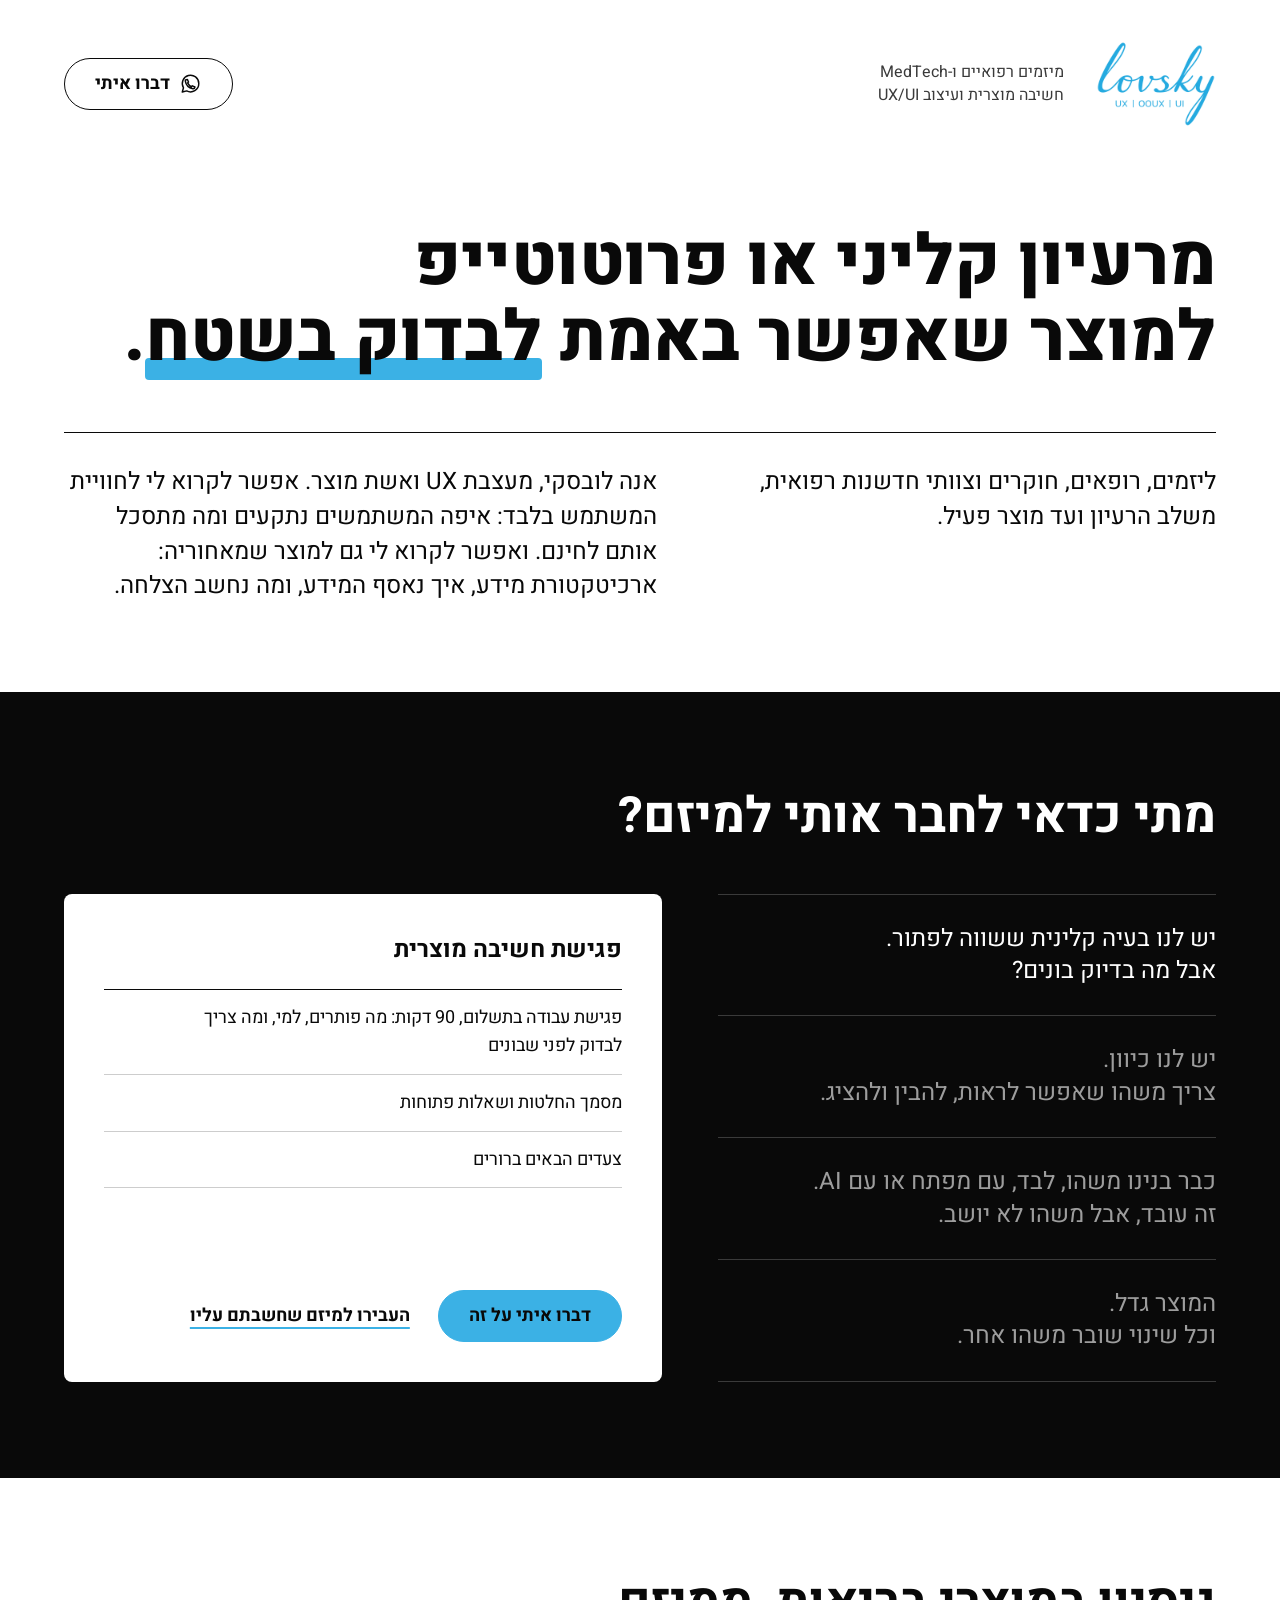
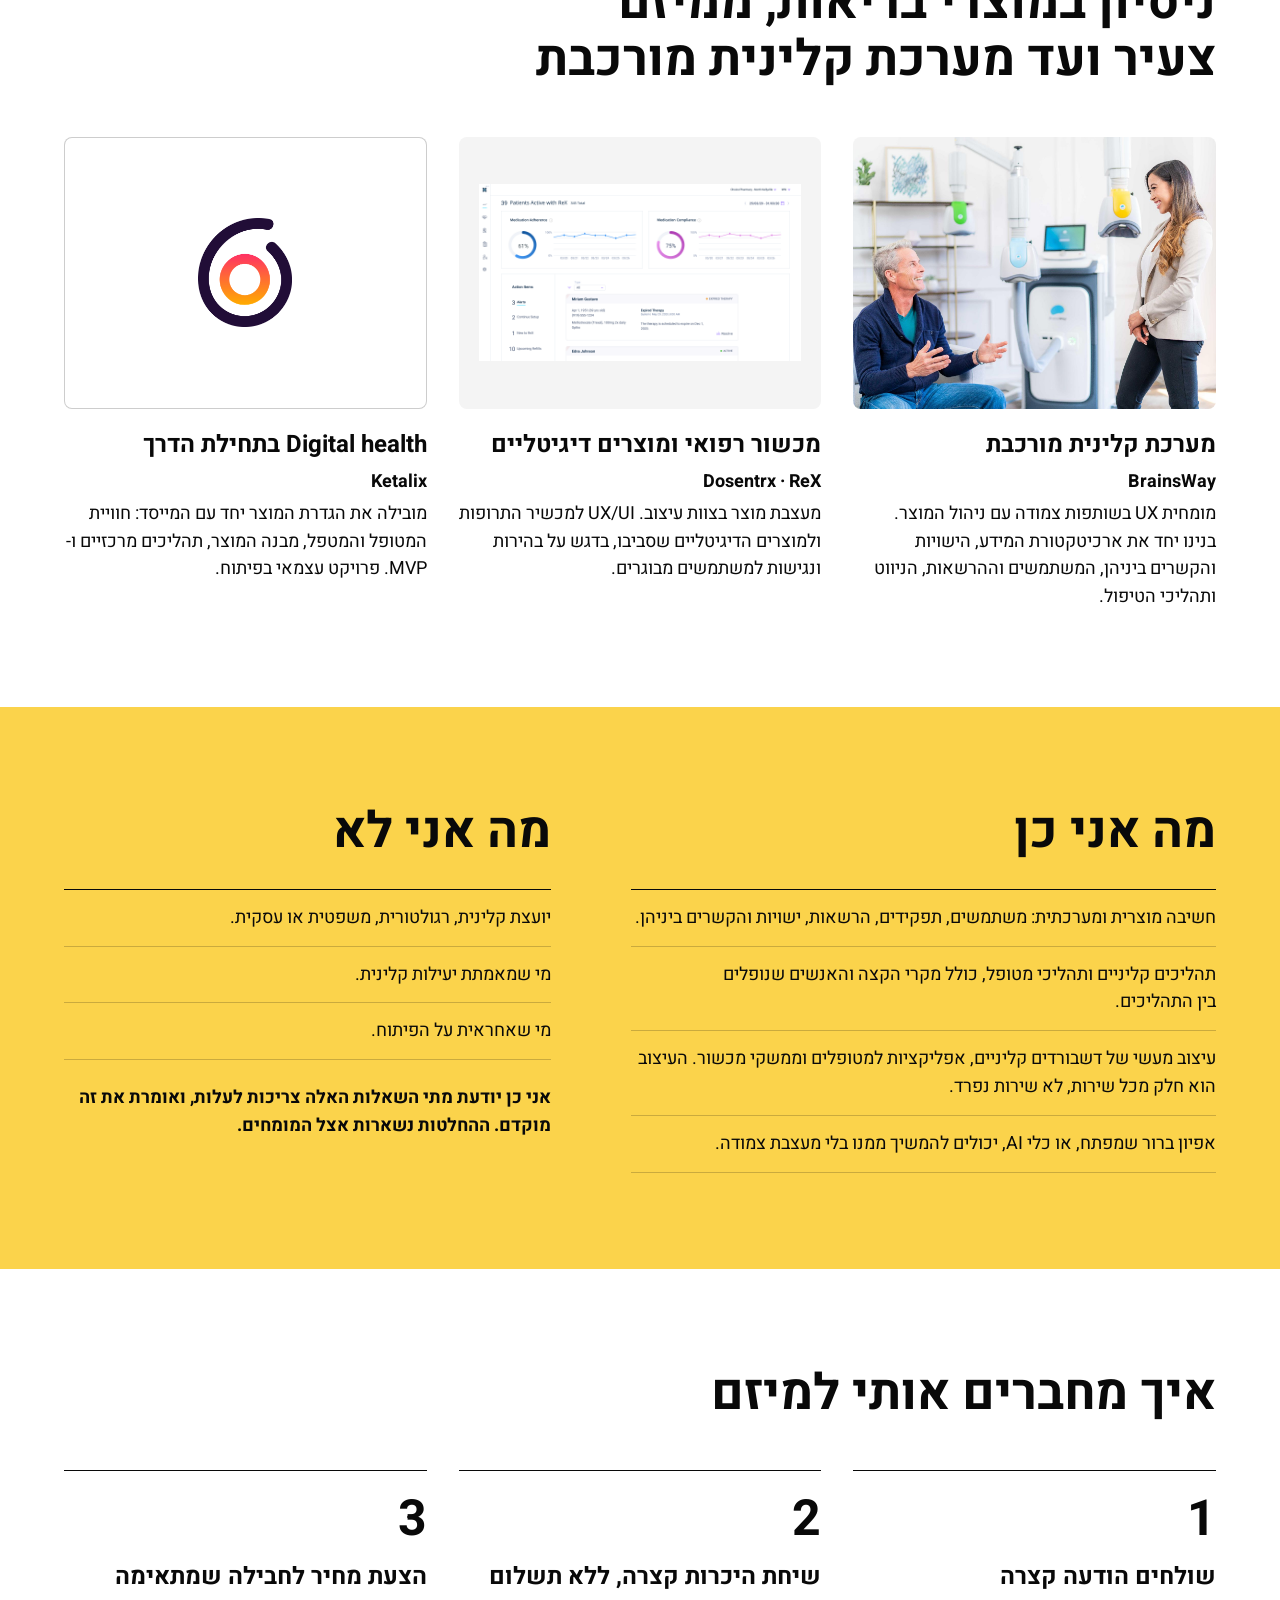
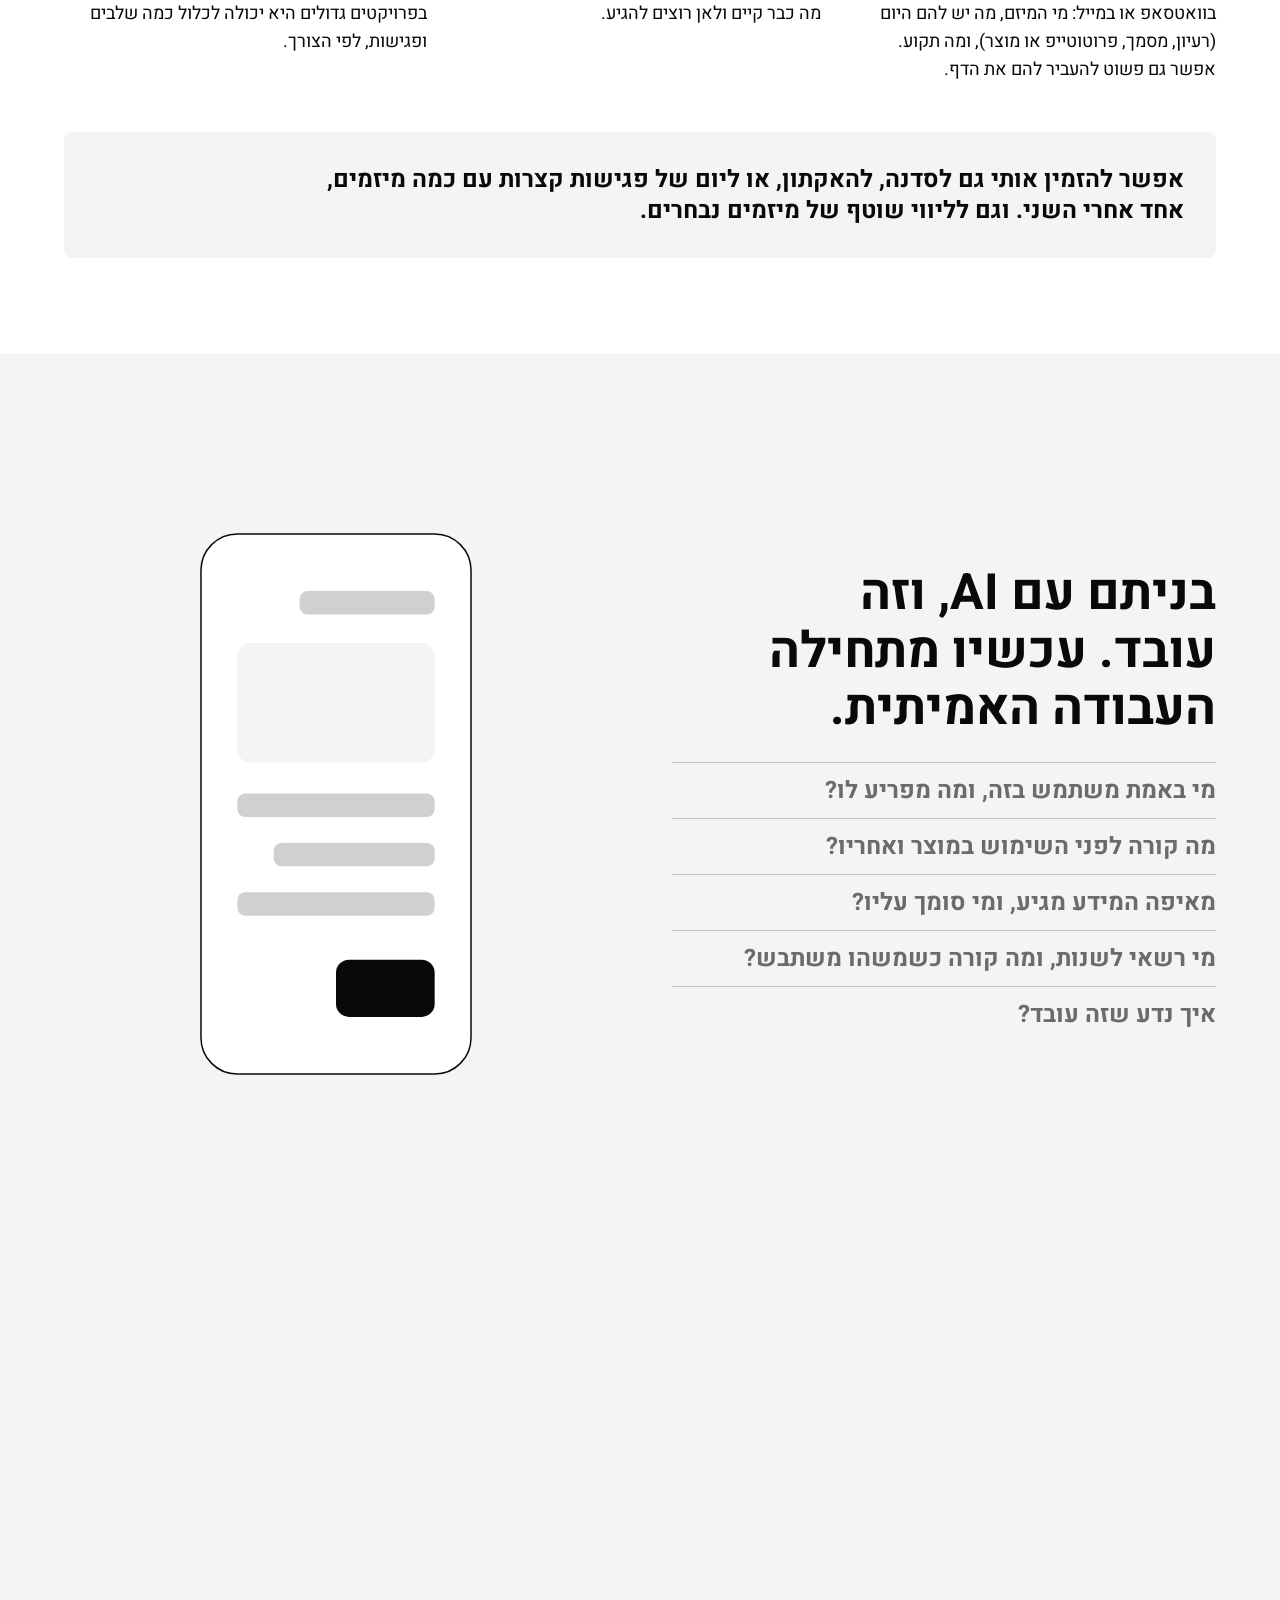
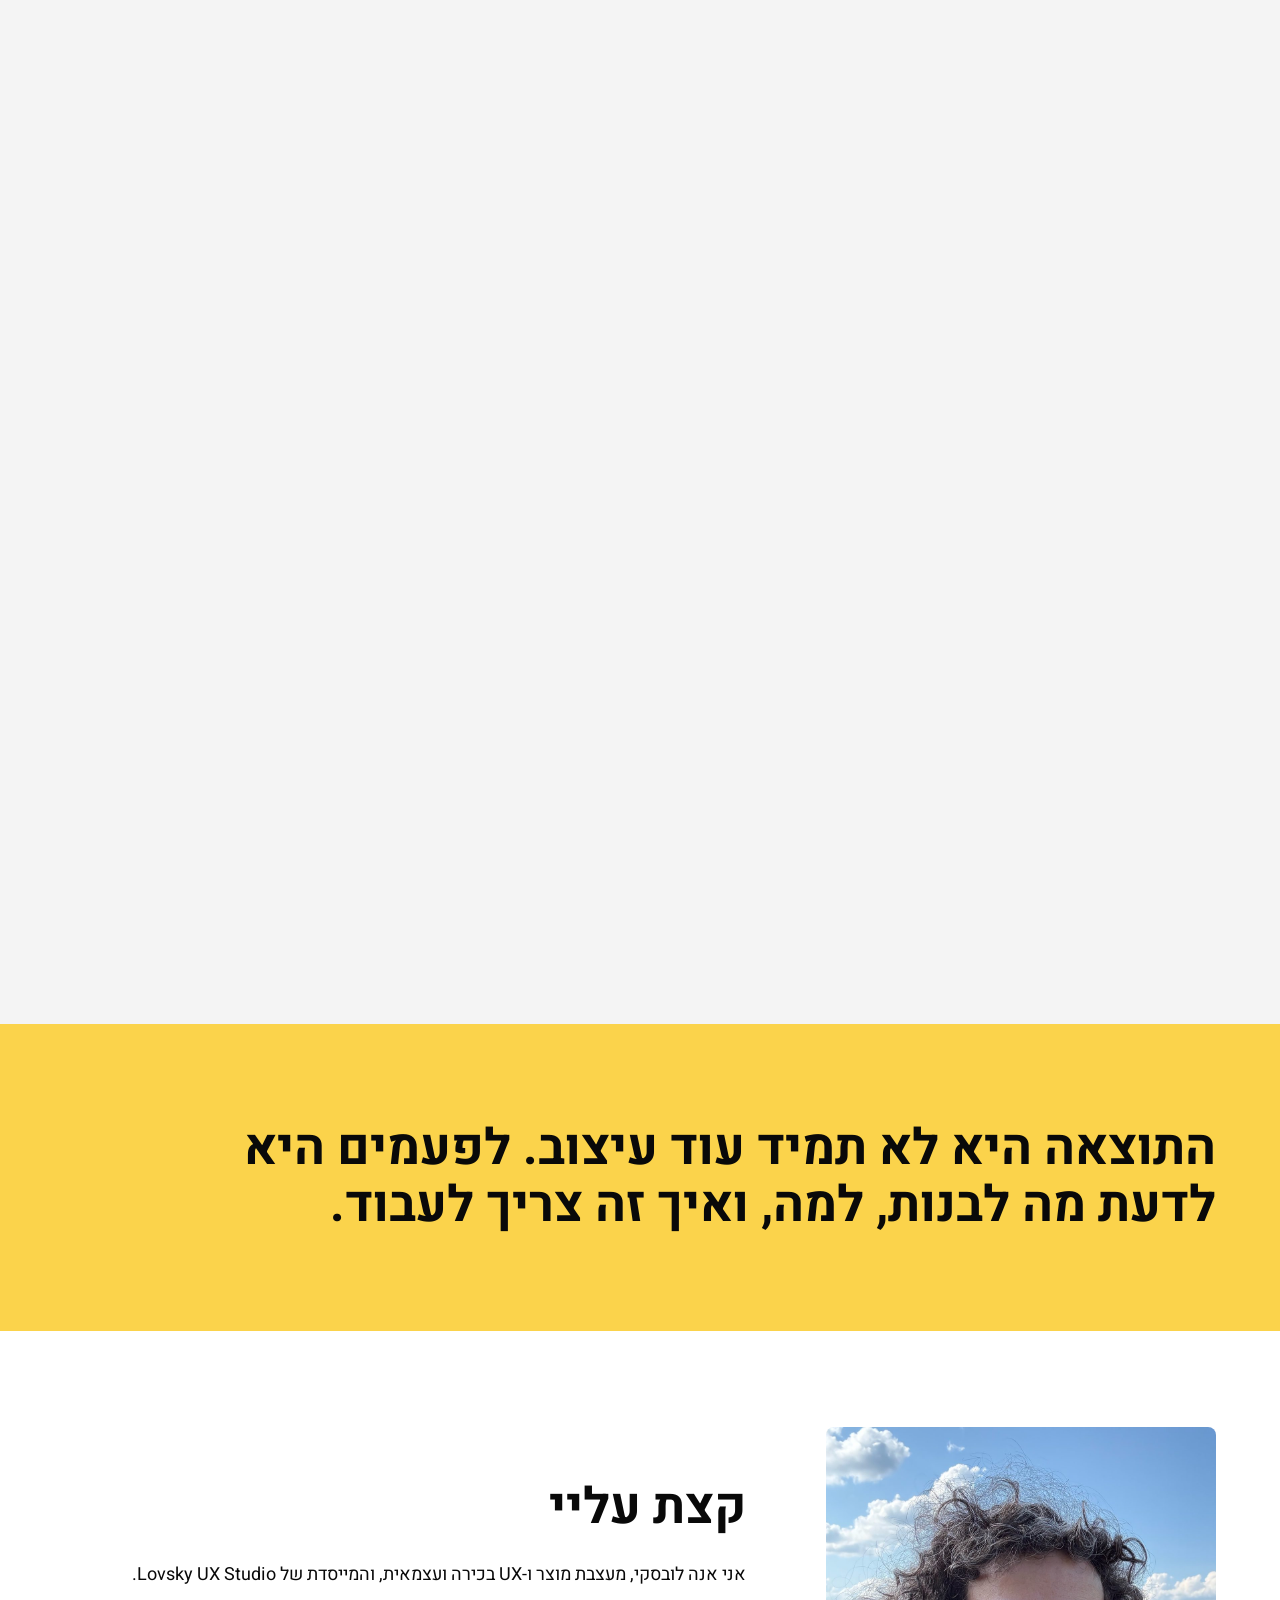
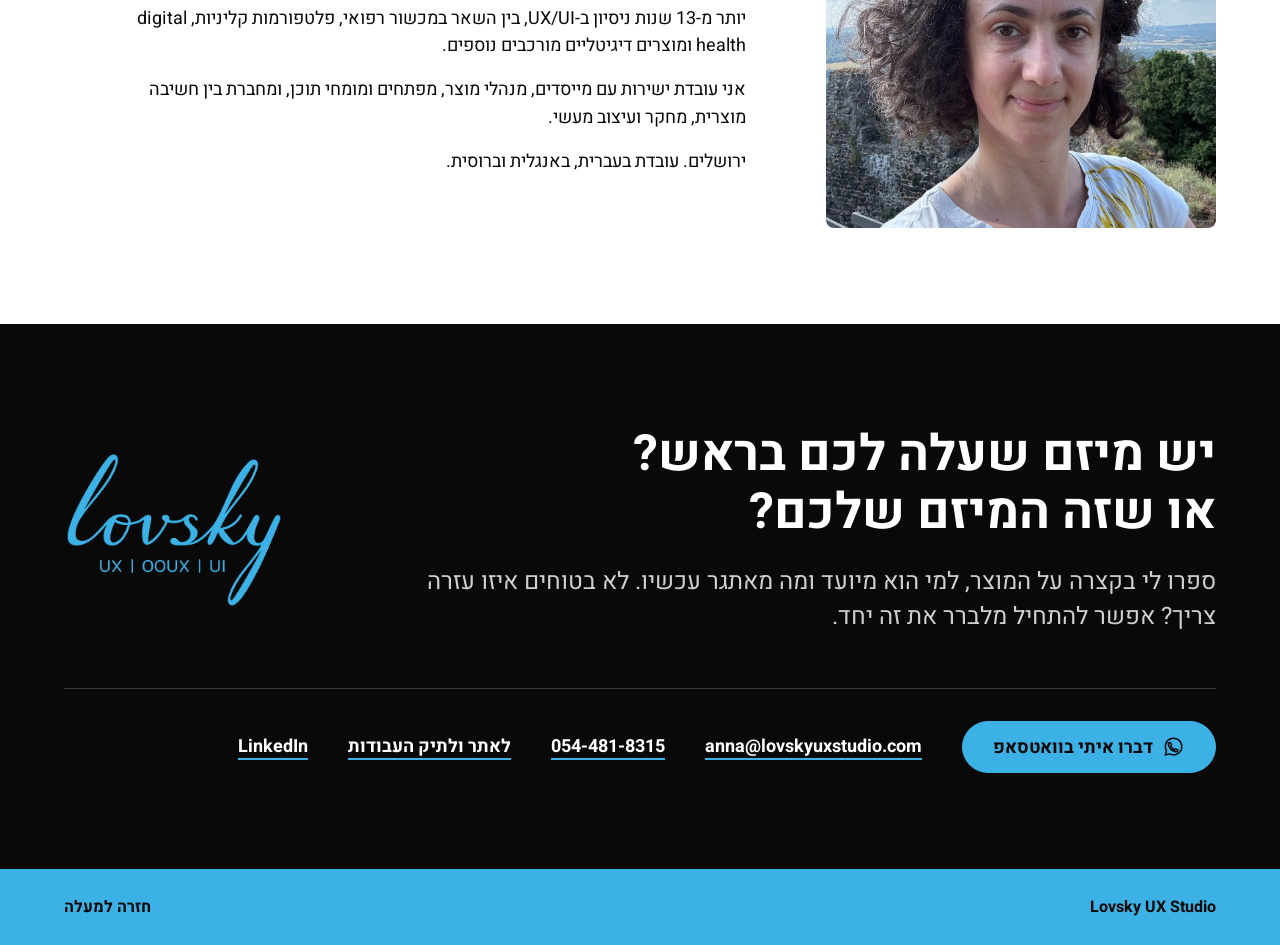
<file: index.html>
<!doctype html>
<html lang="he" dir="rtl">
<head>
<meta charset="utf-8">
<meta name="viewport" content="width=device-width,initial-scale=1">
<title>UX ומוצר למיזמים רפואיים | Lovsky UX Studio</title>
<meta name="description" content="אנה לובסקי, מעצבת מוצר ו-UX בכירה. עוזרת למיזמים רפואיים להפוך רעיון קליני, פרוטוטייפ או מערכת מורכבת למוצר שאפשר לבדוק בשטח.">
<meta name="robots" content="index,follow">
<link rel="canonical" href="https://lovsky.github.io/lovsky-medtech-ux/">
<meta property="og:url" content="https://lovsky.github.io/lovsky-medtech-ux/">
<meta property="og:locale" content="he_IL">
<meta property="og:title" content="UX ומוצר למיזמים רפואיים | אנה לובסקי">
<meta property="og:description" content="מתי כדאי לחבר אותי למיזם? ארבעה מצבים, ומה מקבלים בכל אחד מהם.">
<meta property="og:type" content="website">
<link rel="icon" href="favicon.svg" type="image/svg+xml">
<link rel="icon" href="assets/favicon-32.png" sizes="32x32" type="image/png">
<link rel="apple-touch-icon" href="assets/apple-touch-icon.png">
<link rel="preload" href="assets/heebo-hebrew-wght-normal.woff2" as="font" type="font/woff2" crossorigin>
<link rel="stylesheet" href="styles.css">
<script src="script.js" defer></script>
</head>
<body>
<a class="skip" href="#main">דילוג לתוכן</a>

<header class="masthead wrap">
  <a class="brand" href="https://www.lovskyuxstudio.com/" aria-label="Lovsky UX Studio, לאתר הראשי"><img src="assets/lovsky-logo.png" width="92" height="92" alt="Lovsky UX Studio"></a>
  <p class="discipline">מיזמים רפואיים ו-MedTech<br>חשיבה מוצרית ועיצוב UX/UI</p>
  <a class="btn btn-outline masthead-cta" href="https://api.whatsapp.com/send?phone=972544818315"><svg class="wa" viewBox="0 0 24 24" fill="none" stroke="currentColor" stroke-width="1.6" stroke-linecap="round" stroke-linejoin="round" aria-hidden="true" focusable="false"><path d="M20.5 11.5a9 9 0 0 1-13.2 8l-4.8 1.3 1.3-4.7a9 9 0 1 1 16.7-4.6Z"/><path d="m8 7 1.3 2.8-1 1c1 2 2.2 3.2 4.2 4.2l1-1 2.8 1.3c-.2 1.3-1 2-2.3 1.8-4.1-.7-7.5-4.1-8.2-8.2C5.6 7.6 6.4 7 8 7Z"/></svg>דברו איתי</a>
</header>

<main id="main">

<section class="hero wrap" aria-labelledby="headline">
  <h1 id="headline">מרעיון קליני או פרוטוטייפ<br>למוצר שאפשר באמת <span class="mark">לבדוק בשטח</span>.</h1>
  <div class="hero-foot">
    <p class="lede">ליזמים, רופאים, חוקרים וצוותי חדשנות רפואית, משלב הרעיון ועד מוצר פעיל.</p>
    <div class="hero-side">
      <p>אנה לובסקי, מעצבת UX ואשת מוצר. אפשר לקרוא לי לחוויית המשתמש בלבד: איפה המשתמשים נתקעים ומה מתסכל אותם לחינם. ואפשר לקרוא לי גם למוצר שמאחוריה: ארכיטקטורת מידע, איך נאסף המידע, ומה נחשב הצלחה.</p>
    </div>
  </div>
</section>

<section class="band band-ink" id="match" aria-labelledby="match-title">
  <div class="wrap">
    <div class="section-head">
      <h2 id="match-title">מתי כדאי לחבר אותי למיזם?</h2>
    </div>

    <div class="match" role="radiogroup" aria-labelledby="match-title">

      <input class="sr-only" type="radio" name="situation" id="s1" checked>
      <label class="situation" for="s1"><span class="say">יש לנו בעיה קלינית ששווה לפתור. <em>אבל מה בדיוק בונים?</em></span></label>
      <article class="answer" aria-labelledby="a1-title">
        <h3 id="a1-title">פגישת חשיבה מוצרית</h3>
        <ul class="answer-facts">
          <li>פגישת עבודה בתשלום, 90 דקות: מה פותרים, למי, ומה צריך לבדוק לפני שבונים</li>
          <li>מסמך החלטות ושאלות פתוחות</li>
          <li>צעדים הבאים ברורים</li>
        </ul>
        <div class="answer-actions">
          <a class="btn btn-blue" href="https://api.whatsapp.com/send?phone=972544818315&amp;text=%D7%94%D7%99%D7%99%20%D7%90%D7%A0%D7%94%2C%20%D7%90%D7%A9%D7%9E%D7%97%20%D7%9C%D7%93%D7%91%D7%A8%20%D7%A2%D7%9C%20%D7%A4%D7%92%D7%99%D7%A9%D7%AA%20%D7%97%D7%A9%D7%99%D7%91%D7%94%20%D7%9E%D7%95%D7%A6%D7%A8%D7%99%D7%AA.">דברו איתי על זה</a>
          <a class="link-forward" data-forward="יש לנו בעיה קלינית ששווה לפתור, אבל מה בדיוק בונים?" href="https://api.whatsapp.com/send?text=%D7%97%D7%A9%D7%91%D7%AA%D7%99%20%D7%A2%D7%9C%D7%99%D7%9B%D7%9D%3A%20%D7%90%D7%A0%D7%94%20%D7%9C%D7%95%D7%91%D7%A1%D7%A7%D7%99%20%D7%A2%D7%95%D7%91%D7%93%D7%AA%20%D7%A2%D7%9D%20%D7%9E%D7%99%D7%96%D7%9E%D7%99%D7%9D%20%D7%A8%D7%A4%D7%95%D7%90%D7%99%D7%99%D7%9D%20%D7%91%D7%93%D7%99%D7%95%D7%A7%20%D7%91%D7%9E%D7%A6%D7%91%20%D7%94%D7%96%D7%94.">העבירו למיזם שחשבתם עליו</a>
        </div>
      </article>

      <input class="sr-only" type="radio" name="situation" id="s2">
      <label class="situation" for="s2"><span class="say">יש לנו כיוון. <em>צריך משהו שאפשר לראות, להבין ולהציג.</em></span></label>
      <article class="answer" aria-labelledby="a2-title">
        <h3 id="a2-title">הגדרת מוצר ופרוטוטייפ</h3>
        <ul class="answer-facts">
          <li>מי המשתמשים ומה התהליך המרכזי</li>
          <li>מבנה המוצר, ואיזה מידע הוא צריך לאסוף</li>
          <li>פרוטוטייפ אינטראקטיבי להצגה למשקיעים ולשותפים קליניים</li>
        </ul>
        <div class="answer-actions">
          <a class="btn btn-blue" href="https://api.whatsapp.com/send?phone=972544818315&amp;text=%D7%94%D7%99%D7%99%20%D7%90%D7%A0%D7%94%2C%20%D7%90%D7%A9%D7%9E%D7%97%20%D7%9C%D7%93%D7%91%D7%A8%20%D7%A2%D7%9C%20%D7%94%D7%92%D7%93%D7%A8%D7%AA%20%D7%9E%D7%95%D7%A6%D7%A8%20%D7%95%D7%A4%D7%A8%D7%95%D7%98%D7%95%D7%98%D7%99%D7%99%D7%A4.">דברו איתי על זה</a>
          <a class="link-forward" data-forward="יש לנו כיוון, וצריך משהו שאפשר לראות, להבין ולהציג." href="https://api.whatsapp.com/send?text=%D7%97%D7%A9%D7%91%D7%AA%D7%99%20%D7%A2%D7%9C%D7%99%D7%9B%D7%9D%3A%20%D7%90%D7%A0%D7%94%20%D7%9C%D7%95%D7%91%D7%A1%D7%A7%D7%99%20%D7%A2%D7%95%D7%91%D7%93%D7%AA%20%D7%A2%D7%9D%20%D7%9E%D7%99%D7%96%D7%9E%D7%99%D7%9D%20%D7%A8%D7%A4%D7%95%D7%90%D7%99%D7%99%D7%9D%20%D7%91%D7%93%D7%99%D7%95%D7%A7%20%D7%91%D7%9E%D7%A6%D7%91%20%D7%94%D7%96%D7%94.">העבירו למיזם שחשבתם עליו</a>
        </div>
      </article>

      <input class="sr-only" type="radio" name="situation" id="s3">
      <label class="situation" for="s3"><span class="say">כבר בנינו משהו, לבד, עם מפתח או עם AI. <em>זה עובד, אבל משהו לא יושב.</em></span></label>
      <article class="answer" aria-labelledby="a3-title">
        <h3 id="a3-title">מפרוטוטייפ ל-MVP</h3>
        <ul class="answer-facts">
          <li>תצפית במשתמשים: איפה הם נתקעים ומה מתסכל אותם לחינם</li>
          <li>בדיקת תהליכים, מידע ומקרי קצה</li>
          <li>גבולות ה-MVP ומדדי הצלחה לפיילוט</li>
        </ul>
        <div class="answer-actions">
          <a class="btn btn-blue" href="https://api.whatsapp.com/send?phone=972544818315&amp;text=%D7%94%D7%99%D7%99%20%D7%90%D7%A0%D7%94%2C%20%D7%91%D7%A0%D7%99%D7%A0%D7%95%20%D7%9E%D7%A9%D7%94%D7%95%20%D7%95%D7%90%D7%A9%D7%9E%D7%97%20%D7%9C%D7%93%D7%91%D7%A8%20%D7%A2%D7%9C%20%D7%94%D7%93%D7%A8%D7%9A%20%D7%9C-MVP.">דברו איתי על זה</a>
          <a class="link-forward" data-forward="כבר בנינו משהו. זה עובד, אבל משהו לא יושב." href="https://api.whatsapp.com/send?text=%D7%97%D7%A9%D7%91%D7%AA%D7%99%20%D7%A2%D7%9C%D7%99%D7%9B%D7%9D%3A%20%D7%90%D7%A0%D7%94%20%D7%9C%D7%95%D7%91%D7%A1%D7%A7%D7%99%20%D7%A2%D7%95%D7%91%D7%93%D7%AA%20%D7%A2%D7%9D%20%D7%9E%D7%99%D7%96%D7%9E%D7%99%D7%9D%20%D7%A8%D7%A4%D7%95%D7%90%D7%99%D7%99%D7%9D%20%D7%91%D7%93%D7%99%D7%95%D7%A7%20%D7%91%D7%9E%D7%A6%D7%91%20%D7%94%D7%96%D7%94.">העבירו למיזם שחשבתם עליו</a>
        </div>
      </article>

      <input class="sr-only" type="radio" name="situation" id="s4">
      <label class="situation" for="s4"><span class="say">המוצר גדל. <em>וכל שינוי שובר משהו אחר.</em></span></label>
      <article class="answer" aria-labelledby="a4-title">
        <h3 id="a4-title">ארכיטקטורה ו-UX למערכת קלינית</h3>
        <ul class="answer-facts">
          <li>מיפוי הישויות, התפקידים וההרשאות, ואיפה החלקים לא מתחברים</li>
          <li>תצפית בשטח: איפה העבודה נתקעת בין אנשים</li>
          <li>ארכיטקטורת מידע, ולפי הצורך עיצוב ממשק ותבניות לשימוש חוזר</li>
        </ul>
        <div class="answer-actions">
          <a class="btn btn-blue" href="https://api.whatsapp.com/send?phone=972544818315&amp;text=%D7%94%D7%99%D7%99%20%D7%90%D7%A0%D7%94%2C%20%D7%90%D7%A9%D7%9E%D7%97%20%D7%9C%D7%93%D7%91%D7%A8%20%D7%A2%D7%9C%20%D7%90%D7%A8%D7%9B%D7%99%D7%98%D7%A7%D7%98%D7%95%D7%A8%D7%94%20%D7%95-UX%20%D7%9C%D7%9E%D7%A2%D7%A8%D7%9B%D7%AA%20%D7%A7%D7%9C%D7%99%D7%A0%D7%99%D7%AA.">דברו איתי על זה</a>
          <a class="link-forward" data-forward="המוצר גדל, וכל שינוי שובר משהו אחר." href="https://api.whatsapp.com/send?text=%D7%97%D7%A9%D7%91%D7%AA%D7%99%20%D7%A2%D7%9C%D7%99%D7%9B%D7%9D%3A%20%D7%90%D7%A0%D7%94%20%D7%9C%D7%95%D7%91%D7%A1%D7%A7%D7%99%20%D7%A2%D7%95%D7%91%D7%93%D7%AA%20%D7%A2%D7%9D%20%D7%9E%D7%99%D7%96%D7%9E%D7%99%D7%9D%20%D7%A8%D7%A4%D7%95%D7%90%D7%99%D7%99%D7%9D%20%D7%91%D7%93%D7%99%D7%95%D7%A7%20%D7%91%D7%9E%D7%A6%D7%91%20%D7%94%D7%96%D7%94.">העבירו למיזם שחשבתם עליו</a>
        </div>
      </article>
    </div>
    <div class="answer-actions match-actions">
      <a class="btn btn-blue" href="https://api.whatsapp.com/send?phone=972544818315&amp;text=%D7%94%D7%99%D7%99%20%D7%90%D7%A0%D7%94%2C%20%D7%90%D7%A9%D7%9E%D7%97%20%D7%9C%D7%A7%D7%91%D7%95%D7%A2%20%D7%A9%D7%99%D7%97%D7%AA%20%D7%94%D7%99%D7%9B%D7%A8%D7%95%D7%AA%20%D7%A7%D7%A6%D7%A8%D7%94%20%D7%A2%D7%9C%20%D7%94%D7%9E%D7%99%D7%96%D7%9D%20%D7%A9%D7%9C%D7%99.">קבעו שיחת היכרות</a>
      <a class="link-forward" data-forward="" href="https://api.whatsapp.com/send?text=%D7%97%D7%A9%D7%91%D7%AA%D7%99%20%D7%A2%D7%9C%D7%99%D7%9B%D7%9D.%20%D7%90%D7%A0%D7%94%20%D7%9C%D7%95%D7%91%D7%A1%D7%A7%D7%99%20%D7%A2%D7%95%D7%91%D7%93%D7%AA%20%D7%A2%D7%9D%20%D7%9E%D7%99%D7%96%D7%9E%D7%99%D7%9D%20%D7%A8%D7%A4%D7%95%D7%90%D7%99%D7%99%D7%9D%2C%20%D7%9E%D7%94%D7%A8%D7%A2%D7%99%D7%95%D7%9F%20%D7%95%D7%A2%D7%93%20%D7%9E%D7%95%D7%A6%D7%A8%20%D7%A4%D7%A2%D7%99%D7%9C.">העבירו למיזם שחשבתם עליו</a>
    </div>
  </div>
</section>

<section class="wrap page-section" aria-labelledby="proof-title">
  <div class="section-head">
    <h2 id="proof-title">ניסיון במוצרי בריאות, ממיזם צעיר ועד מערכת קלינית מורכבת</h2>
  </div>
  <div class="proof">
    <article class="proof-card">
      <div class="proof-image"><img src="assets/brainsway-portfolio.jpg" width="1600" height="1066" loading="lazy" alt="חדר טיפול של BrainsWay עם מטופל, מטפלת ומכשיר רפואי"></div>
      <h3>מערכת קלינית מורכבת</h3>
      <p class="proof-company" dir="ltr">BrainsWay</p>
      <p>מומחית UX בשותפות צמודה עם ניהול המוצר. בנינו יחד את ארכיטקטורת המידע, הישויות והקשרים ביניהן, המשתמשים וההרשאות, הניווט ותהליכי הטיפול.</p>
    </article>
    <article class="proof-card">
      <div class="proof-image proof-image-contain"><img src="assets/rex-portfolio.png" width="2800" height="1536" loading="lazy" alt="ממשק ניהול הטיפול של ReX עם נתוני היענות לטיפול התרופתי ופעולות נדרשות"></div>
      <h3>מכשור רפואי ומוצרים דיגיטליים</h3>
      <p class="proof-company" dir="ltr">Dosentrx · ReX</p>
      <p>מעצבת מוצר בצוות עיצוב. UX/UI למכשיר התרופות ולמוצרים הדיגיטליים שסביבו, בדגש על בהירות ונגישות למשתמשים מבוגרים.</p>
    </article>
    <article class="proof-card">
      <div class="proof-image proof-image-mark"><img src="assets/ketalix-brand-mark.png" width="370" height="427" loading="lazy" alt="הלוגו של Ketalix"></div>
      <h3>Digital health בתחילת הדרך</h3>
      <p class="proof-company" dir="ltr">Ketalix</p>
      <p>מובילה את הגדרת המוצר יחד עם המייסד: חוויית המטופל והמטפל, מבנה המוצר, תהליכים מרכזיים ו-MVP. פרויקט עצמאי בפיתוח.</p>
    </article>
  </div>
</section>

<section class="band band-yellow" aria-labelledby="fit-title">
  <div class="wrap fit">
    <div class="fit-col">
      <h2 id="fit-title">מה אני כן</h2>
      <ul class="fit-list">
        <li>חשיבה מוצרית ומערכתית: משתמשים, תפקידים, הרשאות, ישויות והקשרים ביניהן.</li>
        <li>תהליכים קליניים ותהליכי מטופל, כולל מקרי הקצה והאנשים שנופלים בין התהליכים.</li>
        <li>עיצוב מעשי של דשבורדים קליניים, אפליקציות למטופלים וממשקי מכשור. העיצוב הוא חלק מכל שירות, לא שירות נפרד.</li>
        <li>אפיון ברור שמפתח, או כלי AI, יכולים להמשיך ממנו בלי מעצבת צמודה.</li>
      </ul>
    </div>
    <div class="fit-col">
      <h2>מה אני לא</h2>
      <ul class="fit-list">
        <li>יועצת קלינית, רגולטורית, משפטית או עסקית.</li>
        <li>מי שמאמתת יעילות קלינית.</li>
        <li>מי שאחראית על הפיתוח.</li>
      </ul>
      <p class="fit-note">אני כן יודעת מתי השאלות האלה צריכות לעלות, ואומרת את זה מוקדם. ההחלטות נשארות אצל המומחים.</p>
    </div>
  </div>
</section>

<section class="wrap page-section" aria-labelledby="refer-title">
  <div class="section-head">
    <h2 id="refer-title">איך מחברים אותי למיזם</h2>
  </div>
  <ol class="steps">
    <li><span class="step-num">1</span><h3>שולחים הודעה קצרה</h3><p>בוואטסאפ או במייל: מי המיזם, מה יש להם היום (רעיון, מסמך, פרוטוטייפ או מוצר), ומה תקוע. אפשר גם פשוט להעביר להם את הדף.</p></li>
    <li><span class="step-num">2</span><h3>שיחת היכרות קצרה, ללא תשלום</h3><p>מה כבר קיים ולאן רוצים להגיע.</p></li>
    <li><span class="step-num">3</span><h3>הצעת מחיר לחבילה שמתאימה</h3><p>בפרויקטים גדולים היא יכולה לכלול כמה שלבים ופגישות, לפי הצורך.</p></li>
  </ol>
  <div class="programs">
    <h3>אפשר להזמין אותי גם לסדנה, להאקתון, או ליום של פגישות קצרות עם כמה מיזמים, אחד אחרי השני. וגם לליווי שוטף של מיזמים נבחרים.</h3>
  </div>
</section>

<section class="lens" id="work" aria-labelledby="work-title">
  <div class="lens-track">
    <div class="lens-stick wrap">
      <div class="lens-copy">
        <h2 id="work-title">בניתם עם AI, וזה עובד. עכשיו מתחילה העבודה האמיתית.</h2>
        <ol class="lens-list">
          <li class="lens-item"><h3>מי באמת משתמש בזה, ומה מפריע לו?</h3><p>אני צופה במשתמשים בזמן שהם עובדים, ומזהה איפה הם נתקעים ומה התפספס.</p></li>
          <li class="lens-item"><h3>מה קורה לפני השימוש במוצר ואחריו?</h3><p>אני בוחנת את השלבים, המעברים בין אנשים והחריגים, ומעצבת תהליכים שתומכים בדרך שבה אנשים באמת עובדים.</p></li>
          <li class="lens-item"><h3>מאיפה המידע מגיע, ומי סומך עליו?</h3><p>אני מסדרת איזה מידע שייך יחד ואיך החלקים מתחברים, כדי שמבנה המוצר יהיה ברור.</p></li>
          <li class="lens-item"><h3>מי רשאי לשנות, ומה קורה כשמשהו משתבש?</h3><p>אני מגדירה כללי התנהגות, מצבים והרשאות, כדי שהצוות יבנה בעקביות.</p></li>
          <li class="lens-item"><h3>איך נדע שזה עובד?</h3><p>מגדירים יחד מה נחשב הצלחה ואיך מודדים אותה, לפני שממשיכים לבנות.</p></li>
          </ol>
      </div>
      <svg class="lens-svg" viewBox="0 0 440 560" role="img" aria-label="מה שנבנה, ומסביבו מה שקובע אם הוא יעבוד: המשתמשים, מה שקורה לפניו ואחריו, מקור המידע, ההרשאות ומדד ההצלחה.">
        <g class="cam">
        <g class="lg g1">
          <path class="draw" pathLength="1" d="M90 82 Q92 140 200 164"/><path class="draw" pathLength="1" d="M220 66 V162"/><path class="draw" pathLength="1" d="M350 82 Q348 140 240 164"/>
          <circle class="dot" cx="90" cy="74" r="8"/><circle class="dot" cx="220" cy="58" r="8"/><circle class="dot" cx="350" cy="74" r="8"/>
          <text x="90" y="52">מטופל</text><text x="220" y="36">אחות</text><text x="350" y="52">רופאה</text>
        </g>
        <g class="lg g2">
          <rect class="dash" x="334" y="252" width="94" height="56" rx="10"/><rect class="dash" x="12" y="252" width="94" height="56" rx="10"/>
          <path class="draw thick" pathLength="1" d="M326 280 H288 M296 272 l-8 8 8 8"/><path class="draw thick" pathLength="1" d="M152 280 H114 M122 272 l-8 8 8 8"/>
          <text x="381" y="288">לפני</text><text x="59" y="288">אחרי</text>
        </g>
        <g class="lg g3">
          <path class="draw" pathLength="1" d="M256 398 Q300 414 366 424"/>
          <rect x="326" y="436" width="88" height="16" rx="5"/><rect x="326" y="458" width="88" height="16" rx="5"/><rect x="326" y="480" width="88" height="16" rx="5"/>
          <text x="370" y="536">מקור המידע</text>
        </g>
        <g class="lg g4">
          <path class="draw" pathLength="1" d="M184 398 Q140 414 74 424"/>
          <rect x="50" y="462" width="40" height="34" rx="6"/><path class="draw" pathLength="1" d="M58 462 v-10 a12 12 0 0 1 24 0 v10"/>
          <text x="70" y="536">הרשאות</text>
        </g>
        <g class="lg g5">
          <path class="draw" pathLength="1" d="M220 398 V430"/>
          <path class="draw" pathLength="1" d="M184 496 H258"/><path class="draw thick" pathLength="1" d="M186 488 L204 476 L220 480 L238 458 L254 446"/><circle class="dot" cx="254" cy="446" r="6"/>
          <text x="220" y="536">מדד הצלחה</text>
        </g>
        <g class="scr">
          <rect class="scr-frame" x="168" y="176" width="104" height="208" rx="14"/>
          <rect class="bar" x="206" y="198" width="52" height="9" rx="3"/><rect class="bar soft" x="182" y="218" width="76" height="46" rx="5"/><rect class="bar" x="182" y="276" width="76" height="9" rx="3"/><rect class="bar" x="196" y="295" width="62" height="9" rx="3"/><rect class="bar" x="182" y="314" width="76" height="9" rx="3"/><rect class="bar ink" x="220" y="340" width="38" height="22" rx="5"/>
        </g>
        </g>
      </svg>
    </div>
  </div>
</section>

<section class="band band-yellow statement">
  <div class="wrap"><blockquote><p>התוצאה היא לא תמיד עוד עיצוב. לפעמים היא לדעת מה לבנות, למה, ואיך זה צריך לעבוד.</p></blockquote></div>
</section>

<section class="wrap page-section about" aria-labelledby="about-title">
  <div class="about-photo"><img src="assets/anna-lovsky-portrait.jpg" alt="אנה לובסקי" width="1165" height="1200" loading="lazy" decoding="async"></div>
  <div class="about-copy">
    <h2 id="about-title">קצת עליי</h2>
    <p>אני אנה לובסקי, מעצבת מוצר ו-UX בכירה ועצמאית, והמייסדת של Lovsky UX Studio.</p>
    <p>יותר מ-13 שנות ניסיון ב-UX/UI, בין השאר במכשור רפואי, פלטפורמות קליניות, digital health ומוצרים דיגיטליים מורכבים נוספים.</p>
    <p>אני עובדת ישירות עם מייסדים, מנהלי מוצר, מפתחים ומומחי תוכן, ומחברת בין חשיבה מוצרית, מחקר ועיצוב מעשי.</p>
    <p>ירושלים. עובדת בעברית, באנגלית וברוסית.</p>
  </div>
</section>

<section class="band band-ink contact" id="contact" aria-labelledby="contact-title">
  <div class="wrap">
    <div class="contact-top">
      <div class="contact-copy">
        <h2 id="contact-title">יש מיזם שעלה לכם בראש?<br>או שזה המיזם שלכם?</h2>
        <p>ספרו לי בקצרה על המוצר, למי הוא מיועד ומה מאתגר עכשיו. לא בטוחים איזו עזרה צריך? אפשר להתחיל מלברר את זה יחד.</p>
      </div>
      <img class="contact-logo" src="assets/lovsky-logo-transparent.png" width="300" height="300" alt="Lovsky UX Studio">
    </div>
    <div class="contact-actions">
      <a class="btn btn-blue" href="https://api.whatsapp.com/send?phone=972544818315"><svg class="wa" viewBox="0 0 24 24" fill="none" stroke="currentColor" stroke-width="1.6" stroke-linecap="round" stroke-linejoin="round" aria-hidden="true" focusable="false"><path d="M20.5 11.5a9 9 0 0 1-13.2 8l-4.8 1.3 1.3-4.7a9 9 0 1 1 16.7-4.6Z"/><path d="m8 7 1.3 2.8-1 1c1 2 2.2 3.2 4.2 4.2l1-1 2.8 1.3c-.2 1.3-1 2-2.3 1.8-4.1-.7-7.5-4.1-8.2-8.2C5.6 7.6 6.4 7 8 7Z"/></svg>דברו איתי בוואטסאפ</a>
      <a class="contact-line" href="mailto:anna@lovskyuxstudio.com?subject=%D7%A4%D7%A0%D7%99%D7%99%D7%94%20%D7%9C%D7%92%D7%91%D7%99%20%D7%9E%D7%99%D7%96%D7%9D%20%D7%A8%D7%A4%D7%95%D7%90%D7%99">anna@lovskyuxstudio.com</a>
      <a class="contact-line" href="tel:+972544818315" dir="ltr">054-481-8315</a>
      <a class="contact-line" href="https://www.lovskyuxstudio.com/">לאתר ולתיק העבודות</a>
      <a class="contact-line" href="https://www.linkedin.com/in/anna-lovsky/">LinkedIn</a>
    </div>
  </div>
</section>

</main>

<footer class="footer"><div class="wrap"><span>Lovsky UX Studio</span><a href="#headline">חזרה למעלה</a></div></footer>
</body>
</html>
</file>
<file: styles.css>
/* Lovsky UX Studio · medical ventures landing page (Hebrew, RTL)
   Colors, radii and spacing follow the Lovsky UX Design System tokens.
   Heebo carries both headlines and body here, because Inter has no Hebrew letters.

   LINES: one thickness (1px), two roles. --line-strong opens a group, --line-soft separates items.
   Both are set by transparency, so they adapt to any background; dark bands switch them to white.

   TYPE SCALE: five text styles, nothing else.
   H1    page title, once            80px desktop, 38px phone, weight 800
   H2    one per section             52px desktop, 32px phone, weight 700
   H3    titles inside a section     24px, weight 700
   Lead  the sentence under a title  24px desktop, 20px phone, weight 400
   Body  everything else             18px, weight 400 (700 for emphasis, links and buttons)
   Only the header descriptor and the footer strip use 16px. No labels, no small print. */

@font-face{font-family:Heebo;src:url("assets/heebo-hebrew-wght-normal.woff2") format("woff2");font-weight:100 900;font-display:swap;unicode-range:U+0307-0308,U+0590-05FF,U+200C-2010,U+20AA,U+25CC,U+FB1D-FB4F}
@font-face{font-family:Heebo;src:url("assets/heebo-latin-wght-normal.woff2") format("woff2");font-weight:100 900;font-display:swap;unicode-range:U+0000-00FF,U+0131,U+0152-0153,U+02BB-02BC,U+02C6,U+02DA,U+02DC,U+0304,U+0308,U+0329,U+2000-206F,U+20AC,U+2122,U+2191,U+2193,U+2212,U+2215,U+FEFF,U+FFFD}

:root{
  color-scheme:light;
  --blue:#3bb1e5;
  --ink:#090909;
  --ink-700:#3a3a3a;
  --ink-400:#9d9d9d;
  --ink-200:#d0d0d0;
  --ink-100:#f4f4f4;
  --paper:#ffffff;
  --yellow:#fbd34b;
  --line-strong:var(--ink);
  --line-soft:rgba(9,9,9,.2);
  --radius-md:8px;
  --pill:999px;
  --gutter:64px;
  --band-pad:96px;
  --ease:140ms ease-out;
  --slow:400ms ease-out;
  --ink-500:#6b6b6b;
  --lead:clamp(20px,1.9vw,24px);
}

*{box-sizing:border-box}
html{scroll-behavior:smooth;scroll-padding-top:24px;-webkit-text-size-adjust:100%}
body{margin:0;background:var(--paper);color:var(--ink);font:400 18px/1.55 Heebo,"Helvetica Neue",Arial,sans-serif;-webkit-font-smoothing:antialiased;overflow-wrap:break-word}
img{display:block;max-width:100%;height:auto}
h1,h2,h3,p,dl,dd,ol,ul,blockquote{margin:0}
ol,ul{padding:0;list-style:none}
a{color:inherit}
a:focus-visible,.sr-only:focus-visible + .situation{outline:3px solid var(--blue);outline-offset:4px}

.wrap{width:min(1200px,calc(100% - var(--gutter) * 2));margin-inline:auto}
.sr-only{position:absolute;width:1px;height:1px;margin:-1px;padding:0;overflow:hidden;clip:rect(0 0 0 0);white-space:nowrap;border:0}
.skip{position:absolute;width:1px;height:1px;overflow:hidden;clip:rect(0 0 0 0);white-space:nowrap}
.skip:focus{position:fixed;z-index:10;inset-inline-start:16px;top:16px;width:auto;height:auto;clip:auto;padding:12px 16px;background:var(--paper);border:1px solid var(--line-strong)}

/* The five text styles */
h1,h2{text-wrap:balance}
p,li,h3,blockquote{text-wrap:pretty}
h1{font-weight:800;font-size:clamp(38px,5.5vw,80px);line-height:1.08}
h2,.step-num,.statement p{font-weight:700;font-size:clamp(32px,3.9vw,52px);line-height:1.15}
h3{font-weight:700;font-size:24px;line-height:1.3}
.situation{font-weight:400;font-size:24px;line-height:1.35}
.lede,.section-head p,.contact-copy p{font-weight:400;font-size:var(--lead);line-height:1.45}
strong,.proof-company,.fit-note,.link-forward,.contact-line{font-weight:700}

/* Buttons: pill CTAs, inverse fill on hover */
.btn{display:inline-flex;align-items:center;justify-content:center;gap:10px;min-height:52px;padding:12px 30px;border:1px solid var(--line-strong);border-radius:var(--pill);font:700 18px/1.2 Heebo,Arial,sans-serif;text-decoration:none;cursor:pointer;transition:background-color var(--ease),color var(--ease),border-color var(--ease)}
.btn-ink{background:var(--ink);color:var(--paper)}
.btn-ink:hover{background:var(--paper);color:var(--ink)}
.btn-outline{background:transparent;color:var(--ink)}
.btn-outline:hover{background:var(--ink);color:var(--paper)}
.btn-blue{background:var(--blue);border-color:var(--blue);color:var(--ink)}
.btn-blue:hover{background:var(--ink);border-color:var(--ink);color:var(--paper)}
.band-ink .btn-blue:hover{background:var(--paper);border-color:var(--paper);color:var(--ink)}
.wa{width:22px;height:22px;flex:none}

/* Text links */
.link-forward,.contact-line{display:inline-flex;align-items:center;min-height:44px;text-decoration:underline;text-decoration-color:var(--blue);text-decoration-thickness:2px;text-underline-offset:6px;transition:text-decoration-color var(--ease),color var(--ease)}
.link-forward:hover{text-decoration-color:var(--ink)}
.band-ink .contact-line:hover{color:var(--blue)}

/* Masthead */
.masthead{display:flex;align-items:center;gap:32px;padding-block:24px}
.brand{display:block;line-height:0}
.brand img{width:120px;height:120px;object-fit:contain}
.discipline{font-size:16px;line-height:1.45;color:var(--ink-700)}
.masthead-cta{margin-inline-start:auto}

/* Hero */
.hero{padding-block:56px 88px}
.mark{white-space:nowrap;position:relative;isolation:isolate}
.mark::after{content:"";position:absolute;inset-inline:0;bottom:.14em;height:.32em;border-radius:4px;background:var(--blue);z-index:-1}
.hero-foot{display:grid;grid-template-columns:minmax(0,5fr) minmax(0,6fr);gap:32px 64px;align-items:start;margin-top:56px;padding-top:32px;border-top:1px solid var(--line-strong)}
.hero-side p{max-width:30em;font-size:var(--lead);line-height:1.45}
.hero-side .btn{margin-top:28px}

/* Sections and bands */
.page-section{padding-block:var(--band-pad)}
.band{padding-block:var(--band-pad)}
.band-ink{background:var(--ink);color:var(--paper);--line-strong:var(--paper);--line-soft:rgba(255,255,255,.2)}
.answer{--line-strong:var(--ink);--line-soft:rgba(9,9,9,.2)}
.band-yellow{background:var(--yellow)}
.section-head{display:grid;gap:16px;max-width:900px;margin-bottom:48px}

/* Match: pick the sentence, see the answer */
.match{display:grid;grid-template-columns:minmax(0,5fr) minmax(0,6fr);column-gap:56px;align-items:start}
.situation{grid-column:1;display:block;padding:28px 0;border-top:1px solid var(--line-soft);color:var(--ink-400);cursor:pointer;transition:color var(--ease)}
.situation:nth-of-type(1){grid-row:1}
.situation:nth-of-type(2){grid-row:2}
.situation:nth-of-type(3){grid-row:3}
.situation:nth-of-type(4){grid-row:4;border-bottom:1px solid var(--line-soft)}
.situation em{font-style:normal;display:block}
.situation:hover{color:var(--blue)}
input:checked + .situation{color:var(--paper);cursor:default}
.answer-facts{margin-top:24px;border-top:1px solid var(--line-strong)}
.answer-facts li{padding:14px 0;border-bottom:1px solid var(--line-soft)}
/* All four cards share one grid area and stretch to the height of the four sentences, so every card is the same height. Only the selected one is visible. */
.answer{grid-column:2;grid-row:1 / span 4;align-self:stretch;display:flex;flex-direction:column;visibility:hidden;padding:40px;border-radius:var(--radius-md);background:var(--paper);color:var(--ink)}
input:checked + .situation + .answer{visibility:visible}
.answer-what{margin-top:12px}
.answer-actions{display:flex;flex-wrap:wrap;align-items:center;gap:12px 28px;margin-top:28px}
.answer .answer-actions{margin-top:auto;padding-top:28px}
.match-actions{display:none}
.band-ink .match-actions .link-forward:hover{text-decoration-color:var(--paper)}

/* Proof */
.proof{display:grid;grid-template-columns:repeat(3,minmax(0,1fr));gap:32px}
.proof-image{aspect-ratio:4 / 3;overflow:hidden;border-radius:var(--radius-md);background:var(--ink-100)}
.proof-image img{width:100%;height:100%;object-fit:cover}
.proof-image-contain{padding:20px}
.proof-image-contain img{object-fit:contain}
.proof-image-mark{display:flex;align-items:center;justify-content:center;background:var(--paper);border:1px solid var(--line-soft)}
.proof-image-mark img{width:26%;height:auto}
.proof-card h3{margin-top:20px}
.proof-company{margin-top:8px;text-align:right}
.proof-company + p{margin-top:4px}

/* Fit: what I am, what I am not */
.fit{display:grid;grid-template-columns:minmax(0,6fr) minmax(0,5fr);gap:48px 80px}
.fit-list{margin-top:28px;border-top:1px solid var(--line-strong)}
.fit-list li{padding:14px 0;border-bottom:1px solid var(--line-soft)}
.fit-note{margin-top:24px}

/* Referral steps */
.steps{display:grid;grid-template-columns:repeat(3,minmax(0,1fr));gap:32px}
.steps li{padding-top:20px;border-top:1px solid var(--line-strong)}
.step-num{display:block}
.steps h3{margin-top:12px}
.steps p{margin-top:8px}
.programs{margin-top:48px;padding:32px;border-radius:var(--radius-md);background:var(--ink-100)}
.programs h3{max-width:36em}

/* How I work: one screen, and everything around it.
   Default (no JavaScript, reduced motion, very short screens): the final picture and all five lenses.
   With .is-live the section pins while scrolling and data-step (0 to 5) reveals one lens at a time. */
.lens{background:var(--ink-100);padding-block:var(--band-pad)}
.lens-stick{display:grid;grid-template-columns:minmax(0,1fr) minmax(0,1fr);gap:48px 64px;align-items:center}
.lens-copy h2{margin-bottom:24px}
.lens-list{display:grid;gap:20px;order:2}
.lens-item{padding-top:16px;border-top:1px solid var(--line-soft)}
.lens-item p{margin-top:6px}
.lens-svg{display:block;width:100%;max-width:520px;height:auto;margin-inline:auto;overflow:visible}
.lens-svg path,.lens-svg rect,.lens-svg circle{fill:none;stroke:var(--c,var(--ink));stroke-width:1.25;stroke-linecap:round;stroke-linejoin:round;transition:stroke var(--slow),fill var(--slow)}
.lens-svg .thick{stroke-width:2.25}
.lens-svg .dash{stroke-dasharray:5 5}
.lens-svg .dot{fill:var(--c,var(--ink))}
.lens-svg text{font:400 22px Heebo,Arial,sans-serif;fill:var(--ink);text-anchor:middle}
.lens-svg .scr-frame{fill:var(--paper);stroke:var(--ink);stroke-width:1.5;vector-effect:non-scaling-stroke}
.lens-svg .bar{fill:var(--ink-200);stroke:none}
.lens-svg .bar.soft{fill:var(--ink-100)}
.lens-svg .bar.ink{fill:var(--ink)}
.lens-svg .scr{transform-box:fill-box;transform-origin:center;transition:transform 700ms cubic-bezier(.2,.7,.2,1)}
.lens-svg .lg{transition:opacity var(--slow)}
.lens-svg .cam{transition:transform 700ms cubic-bezier(.2,.7,.2,1)}
.statement p{max-width:22em}

.lens.is-live{padding-block:0}
.lens.is-live .lens-track{height:calc(100vh + 330vh);height:calc(100svh + 330vh)}
.lens.is-live .lens-stick{position:sticky;top:0;height:100vh;height:100svh;grid-template-rows:minmax(0,1fr);padding-block:40px}
.lens.is-live .lens-svg{height:100%;min-height:0;max-height:700px;max-width:none}
.lens.is-live .lens-list{gap:0}
.lens.is-live .lens-item{padding-block:12px}
.lens.is-live .lens-item h3{color:var(--ink-500);transition:color var(--slow)}
.lens.is-live .lens-item p{display:none}
.lens.is-live .lg{opacity:0}
.lens.is-live .lg .draw{stroke-dasharray:1;stroke-dashoffset:1;transition:stroke-dashoffset 900ms ease-out,stroke var(--slow)}
.lens.is-live[data-step="1"] .g1 .draw{stroke-dashoffset:0}
.lens.is-live[data-step="2"] .g1 .draw,.lens.is-live[data-step="2"] .g2 .draw{stroke-dashoffset:0}
.lens.is-live[data-step="3"] .g1 .draw,.lens.is-live[data-step="3"] .g2 .draw,.lens.is-live[data-step="3"] .g3 .draw{stroke-dashoffset:0}
.lens.is-live[data-step="4"] .g1 .draw,.lens.is-live[data-step="4"] .g2 .draw,.lens.is-live[data-step="4"] .g3 .draw,.lens.is-live[data-step="4"] .g4 .draw{stroke-dashoffset:0}
.lens.is-live[data-step="5"] .g1 .draw,.lens.is-live[data-step="5"] .g2 .draw,.lens.is-live[data-step="5"] .g3 .draw,.lens.is-live[data-step="5"] .g4 .draw,.lens.is-live[data-step="5"] .g5 .draw{stroke-dashoffset:0}
.lens.is-live[data-step="0"] .scr{transform:scale(2.1)}
.lens.is-live[data-step="1"] .cam,.lens.is-live[data-step="2"] .cam{transform:translateY(60px)}
.lens.is-live[data-step="1"] .g1{opacity:1}
.lens.is-live[data-step="1"] .g1{--c:var(--blue)}
.lens.is-live[data-step="1"] .lens-item:nth-child(-n+1) h3{color:var(--ink)}
.lens.is-live[data-step="1"] .lens-item:nth-child(1) p{display:block}
.lens.is-live[data-step="2"] .g1,.lens.is-live[data-step="2"] .g2{opacity:1}
.lens.is-live[data-step="2"] .g2{--c:var(--blue)}
.lens.is-live[data-step="2"] .lens-item:nth-child(-n+2) h3{color:var(--ink)}
.lens.is-live[data-step="2"] .lens-item:nth-child(2) p{display:block}
.lens.is-live[data-step="3"] .g1,.lens.is-live[data-step="3"] .g2,.lens.is-live[data-step="3"] .g3{opacity:1}
.lens.is-live[data-step="3"] .g3{--c:var(--blue)}
.lens.is-live[data-step="3"] .lens-item:nth-child(-n+3) h3{color:var(--ink)}
.lens.is-live[data-step="3"] .lens-item:nth-child(3) p{display:block}
.lens.is-live[data-step="4"] .g1,.lens.is-live[data-step="4"] .g2,.lens.is-live[data-step="4"] .g3,.lens.is-live[data-step="4"] .g4{opacity:1}
.lens.is-live[data-step="4"] .g4{--c:var(--blue)}
.lens.is-live[data-step="4"] .lens-item:nth-child(-n+4) h3{color:var(--ink)}
.lens.is-live[data-step="4"] .lens-item:nth-child(4) p{display:block}
.lens.is-live[data-step="5"] .g1,.lens.is-live[data-step="5"] .g2,.lens.is-live[data-step="5"] .g3,.lens.is-live[data-step="5"] .g4,.lens.is-live[data-step="5"] .g5{opacity:1}
.lens.is-live[data-step="5"] .g5{--c:var(--blue)}
.lens.is-live[data-step="5"] .lens-item:nth-child(-n+5) h3{color:var(--ink)}
.lens.is-live[data-step="5"] .lens-item:nth-child(5) p{display:block}

/* About */
.about{display:grid;grid-template-columns:minmax(0,4fr) minmax(0,7fr);gap:48px 80px;align-items:center}
.about-photo img{width:100%;border-radius:var(--radius-md)}
.about-copy{display:grid;gap:16px;max-width:36em}
.about-copy h2{margin-bottom:8px}

/* Contact */
.contact-top{display:grid;grid-template-columns:minmax(0,1fr) auto;gap:32px 64px;align-items:center}
.contact-copy{display:grid;gap:24px;max-width:820px}
.contact-copy p{color:var(--ink-200)}
.contact-logo{width:220px;height:220px;object-fit:contain}
.contact-actions{display:flex;flex-wrap:wrap;align-items:center;gap:12px 40px;margin-top:48px;padding-top:32px;border-top:1px solid var(--line-soft)}

/* Footer */
.footer{background:var(--blue);padding-block:16px;font-size:16px;font-weight:700}
.footer .wrap{display:flex;justify-content:space-between;align-items:center;gap:24px}
.footer a{display:inline-flex;align-items:center;min-height:44px;text-decoration:none}
.footer a:hover{text-decoration:underline}

/* Tablet */
@media (max-width:1023px){
  :root{--gutter:40px;--band-pad:72px}
  .hero{padding-block:64px 72px}
  .proof{grid-template-columns:repeat(2,minmax(0,1fr))}
  .steps{grid-template-columns:1fr;gap:24px}
  .fit,.about{grid-template-columns:1fr}
  .about-photo{max-width:360px}
  .contact-logo{width:160px;height:160px}
}

/* Below 900px the picker turns into a plain list: every sentence with its answer under it, nothing hidden */
@media (max-width:899px){
  .match{display:block}
  .situation{padding:28px 0 16px;border:0;border-top:1px solid var(--line-soft);color:var(--paper);cursor:default}
  .situation:nth-of-type(4){border-bottom:0}
  .answer{display:block;visibility:visible;margin-bottom:28px;padding:28px}
  .answer .answer-actions{display:none}
  .match-actions{display:flex;margin-top:8px}
  .hero-foot{grid-template-columns:1fr}
  .lens-stick{display:flex;flex-direction:column;align-items:stretch;gap:20px}
  .lens-copy{display:contents}
  .lens-copy h2{margin-bottom:0}
  .lens-svg{order:1}
  .lens.is-live .lens-stick{padding-block:28px 20px;gap:12px}
  .lens.is-live .lens-svg{flex:1;height:auto}
  .lens.is-live .lens-list{min-height:9.5em}
  .lens.is-live .lens-list{margin-top:0}
  .lens.is-live .lens-item{display:none;border:0;padding:0}
  .lens.is-live .lens-item h3{color:var(--ink)}
  .lens.is-live[data-step="1"] .lens-item:nth-child(1){display:block}
  .lens.is-live[data-step="2"] .lens-item:nth-child(2){display:block}
  .lens.is-live[data-step="3"] .lens-item:nth-child(3){display:block}
  .lens.is-live[data-step="4"] .lens-item:nth-child(4){display:block}
  .lens.is-live[data-step="5"] .lens-item:nth-child(5){display:block}
}

/* Phone */
@media (max-width:600px){
  :root{--gutter:20px;--band-pad:56px}
  .masthead{gap:16px;padding-block:16px}
  .brand img{width:88px;height:88px}
  .discipline{display:none}
  .hero{padding-block:48px 56px}
  .hero-foot{margin-top:36px}
  .section-head{margin-bottom:32px}
  .proof{grid-template-columns:1fr}
  .answer{padding:24px 20px}
  .answer-actions .btn,.hero-side .btn{width:100%}
  .programs{padding:24px}
  .contact-top{grid-template-columns:1fr}
  .contact h2 br{display:none}
  .contact-logo{width:120px;height:120px;order:-1}
  .contact-actions{flex-direction:column;align-items:flex-start;gap:8px}
  .contact-actions .btn{width:100%;margin-bottom:8px}
}

@media (prefers-reduced-motion:reduce){html{scroll-behavior:auto}.btn,.situation,.lens-svg *{transition:none}}
</file>
